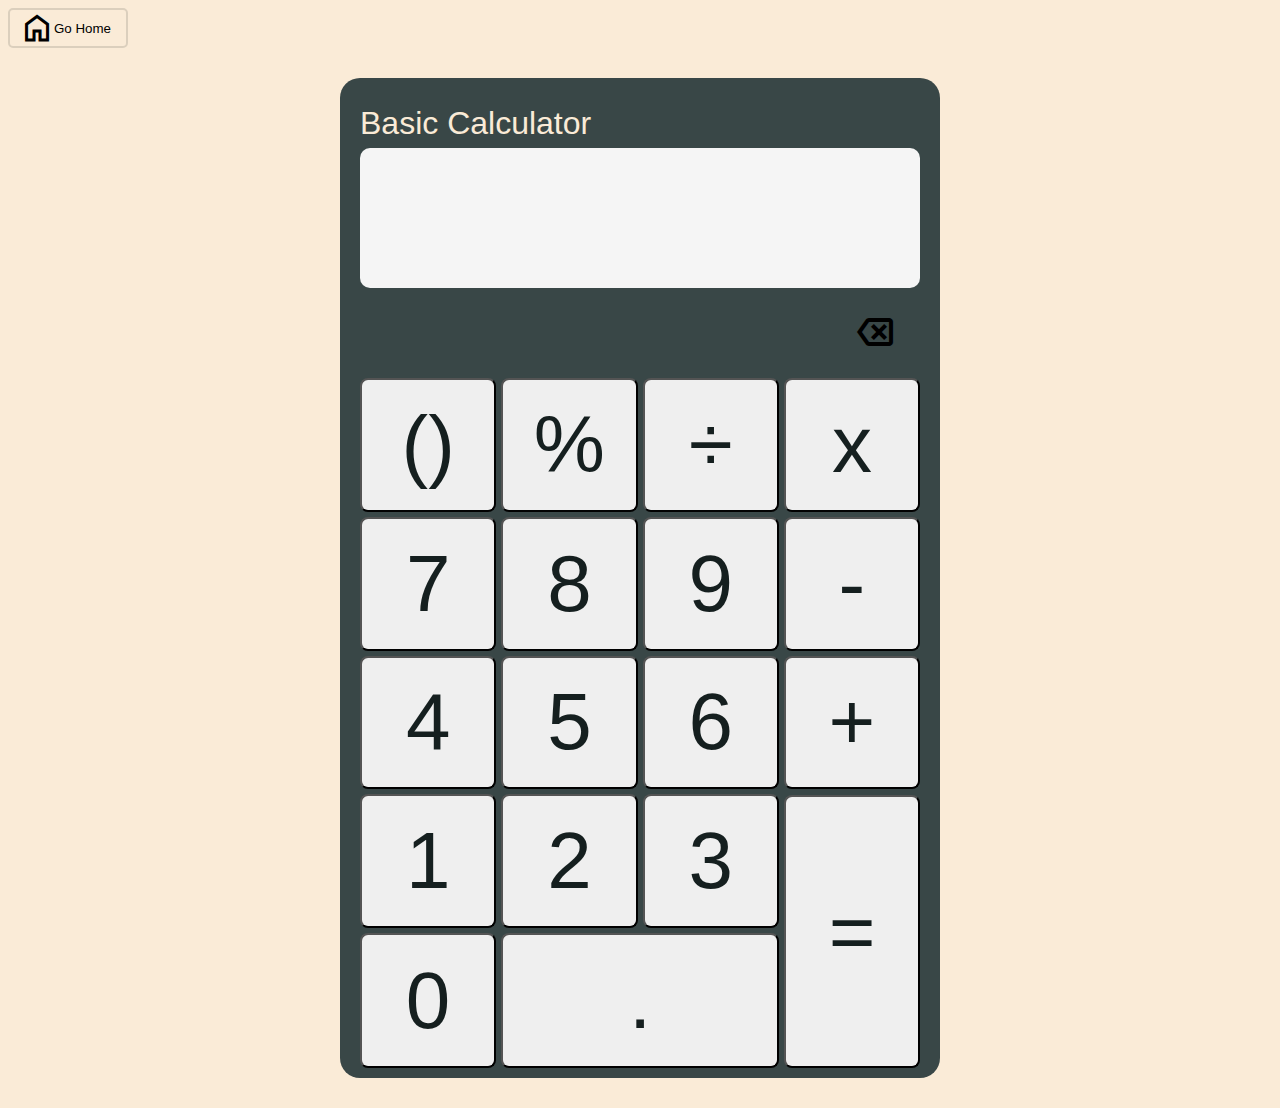
<file: calculator/basicCalculator.html>
<!DOCTYPE html>
<html lang="en">
    <head>
        <link rel="stylesheet" href="basicCalculator.css">
        <link id="favicon" rel="icon" href="calc.png" type="image/png">
        <link rel="stylesheet" href="https://fonts.googleapis.com/css2?family=Material+Symbols+Outlined:opsz,wght,FILL,GRAD@20..48,100..700,0..1,-50..200" />
        <link rel="stylesheet" href="https://fonts.googleapis.com/css2?family=Material+Symbols+Outlined:opsz,wght,FILL,GRAD@24,400,0,0" />
        <meta name="viewport" content="width=device-width, initial-scale=1.0", charset="UTF-8">
        <title>Calculator App</title>
        <script>
            var operationString = '';
            var ifBracket = 0;

            function onClickNumber(number)
            {
                var currentString = document.getElementsByTagName('h1')[1];
                currentString.textContent += number;
                operationString += number;
            }
            function onClickOperation(operator)
            {
                var output = operator;
                var realOutput;
                if(operator === '()' && ifBracket === 0)
                {
                    ifBracket = 1;
                    output = '(';
                    realOutput = '(';
                } else if (operator === '()' && ifBracket === 1) {
                    
                    ifBracket = 0;
                    output = ')';
                    realOutput = ')';
                }
                
                if (operator == ' ÷ ')
                {
                    console.log("divided detected.")
                    realOutput = '/';
                } else if (operator == ' x ')
                {
                    console.log("multiply detected.")
                    realOutput = '*';
                } else {
                    realOutput = output;
                }
                
                var currentString = document.getElementsByTagName('h1')[1];
                operationString += realOutput;
                console.log("operation string = "+operationString);
                currentString.textContent += output;
            }
            function onClickDelete() {
                var currentString = document.getElementsByTagName('h1')[1];
                var lastChar = currentString.textContent[currentString.textContent.length - 1];
                console.log(lastChar);
                currentString.textContent = currentString.textContent.substring(0, currentString.textContent.length - 1);
                var newLastChar = currentString.textContent[currentString.textContent.length - 1];
                operationString = operationString.substring(0,operationString.length-1);
                if (lastChar === ')') {
                    ifBracket++;
                } else if (lastChar === '(') {
                    ifBracket--;
                }
            }
            function evaluateString()
            {
                console.log("this is the operation string: "+operationString);
                var currentString = document.getElementsByTagName('h1')[1];
                currentString.textContent = eval(operationString);
                operationString = currentString.textContent;
            }
        </script>
    </head>
    <body>
        <button class="homeButton" onclick="window.location.href = '../index.html'"><i class="material-symbols-outlined">home</i><p class='homeText'>Go Home</p></button>
        <div class="calc">
            <h1 class="title roboto-thin">Basic Calculator</h1>
            <div class='calcDisplay'><h1 class ='dynamicDisplay roboto-thin'></h1></div>
            <button class="roboto-thin deleteButton" onclick="onClickDelete()"><i class="material-symbols-outlined bigIcon">backspace</i></button>
            <div class="buttonGrid">
                <button class="buttonElement roboto-thin" onclick="onClickOperation('()')"> () </button>
                <button class="buttonElement roboto-thin" onclick="onClickOperation(' % ')"> % </button>
                <button class="buttonElement roboto-thin" onclick="onClickOperation(' ÷ ')"> ÷ </button>
                <button class="buttonElement roboto-thin" onclick="onClickOperation(' x ')"> x </button>
                <button class="buttonElement roboto-thin" onclick="onClickNumber(7)"> 7 </button>
                <button class="buttonElement roboto-thin" onclick="onClickNumber(8)"> 8 </button>
                <button class="buttonElement roboto-thin" onclick="onClickNumber(9)"> 9 </button>
                <button class="buttonElement roboto-thin" onclick="onClickOperation(' - ')"> - </button>
                <button class="buttonElement roboto-thin" onclick="onClickNumber(4)"> 4 </button>
                <button class="buttonElement roboto-thin" onclick="onClickNumber(5)"> 5 </button>
                <button class="buttonElement roboto-thin" onclick="onClickNumber(6)"> 6 </button>
                <button class="buttonElement roboto-thin" onclick="onClickOperation(' + ')"> + </button>
                <button class="buttonElement roboto-thin" onclick="onClickNumber(1)"> 1 </button>
                <button class="buttonElement roboto-thin" onclick="onClickNumber(2)"> 2 </button>
                <button class="buttonElement roboto-thin" onclick="onClickNumber(3)"> 3 </button>
            </div>
            <button class="equals roboto-thin" onclick="evaluateString()"> = </button>
            <button class="zero roboto-thin" onclick="onClickNumber(0)"> 0 </button>
            <button class="dot roboto-thin" onclick="onClickNumber('.')"> . </button>
                
        </div>
    </body>
</html>
</file>
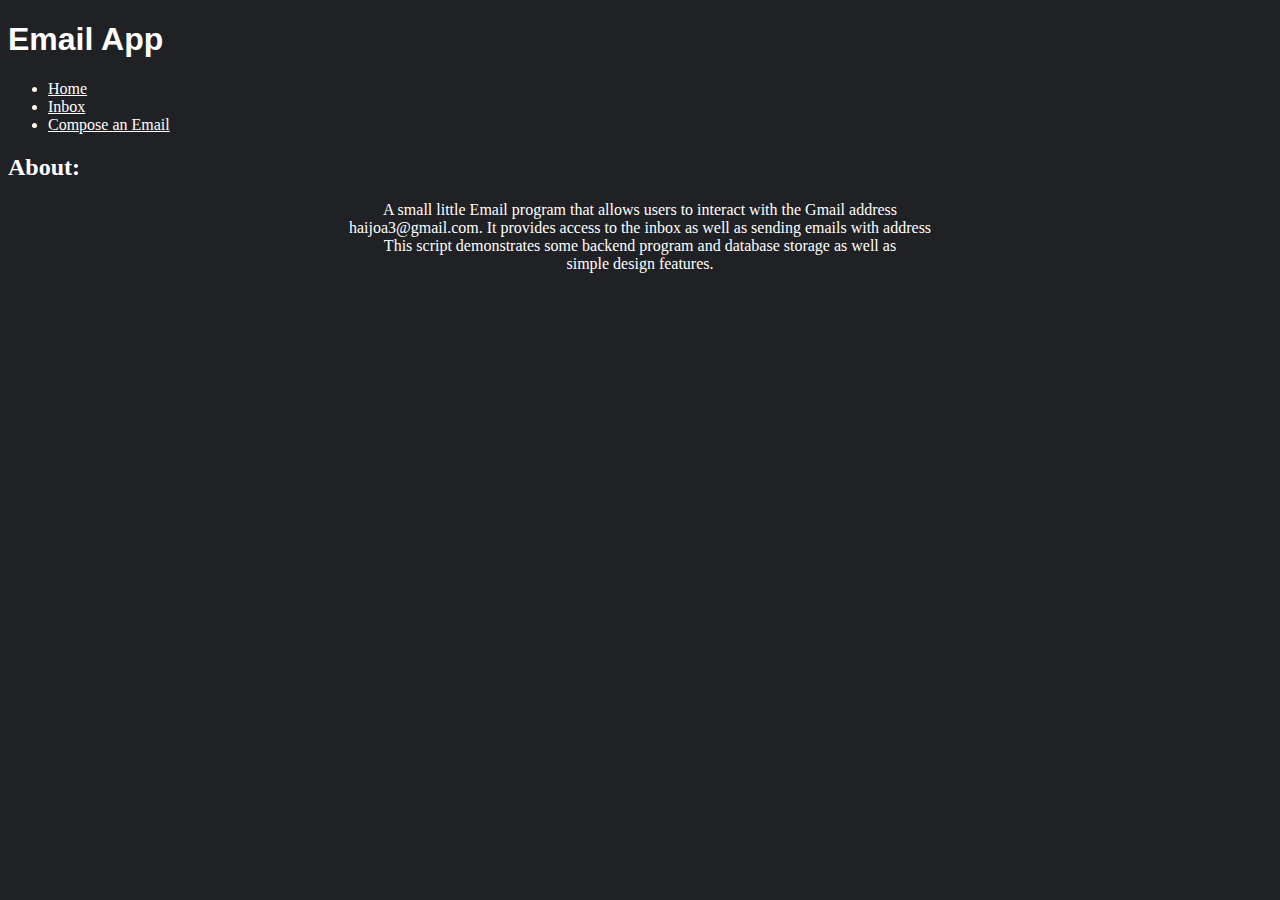
<file: emailApp/email.html>
<!DOCTYPE html>
<html lang="en">
    <head>
        <meta charset="UTF-8">
    <meta name="viewport" content="width=device-width, initial-scale=1.0">
    <title>Email Application</title>
    <link rel="stylesheet" href="email.css">
    </head>
    <body>
        <h1>Email App</h1>
        <nav>
            <ul>
                <li><a href="../main.html">Home</a></li>
                <li><a href="inbox.html">Inbox</a></li>
                <li><a href="outbox.html">Compose an Email</a></li>
            </ul>
        </nav>
        <h2>About: </h2>
        <p style="text-align: center;">A small little Email program that allows users to interact with the Gmail address<br>
            haijoa3@gmail.com. It provides access to the inbox as well as sending emails with address<br>
            This script demonstrates some backend program and database storage as well as <br>
            simple design features.
        </p>
    </body>

</html>
</file>
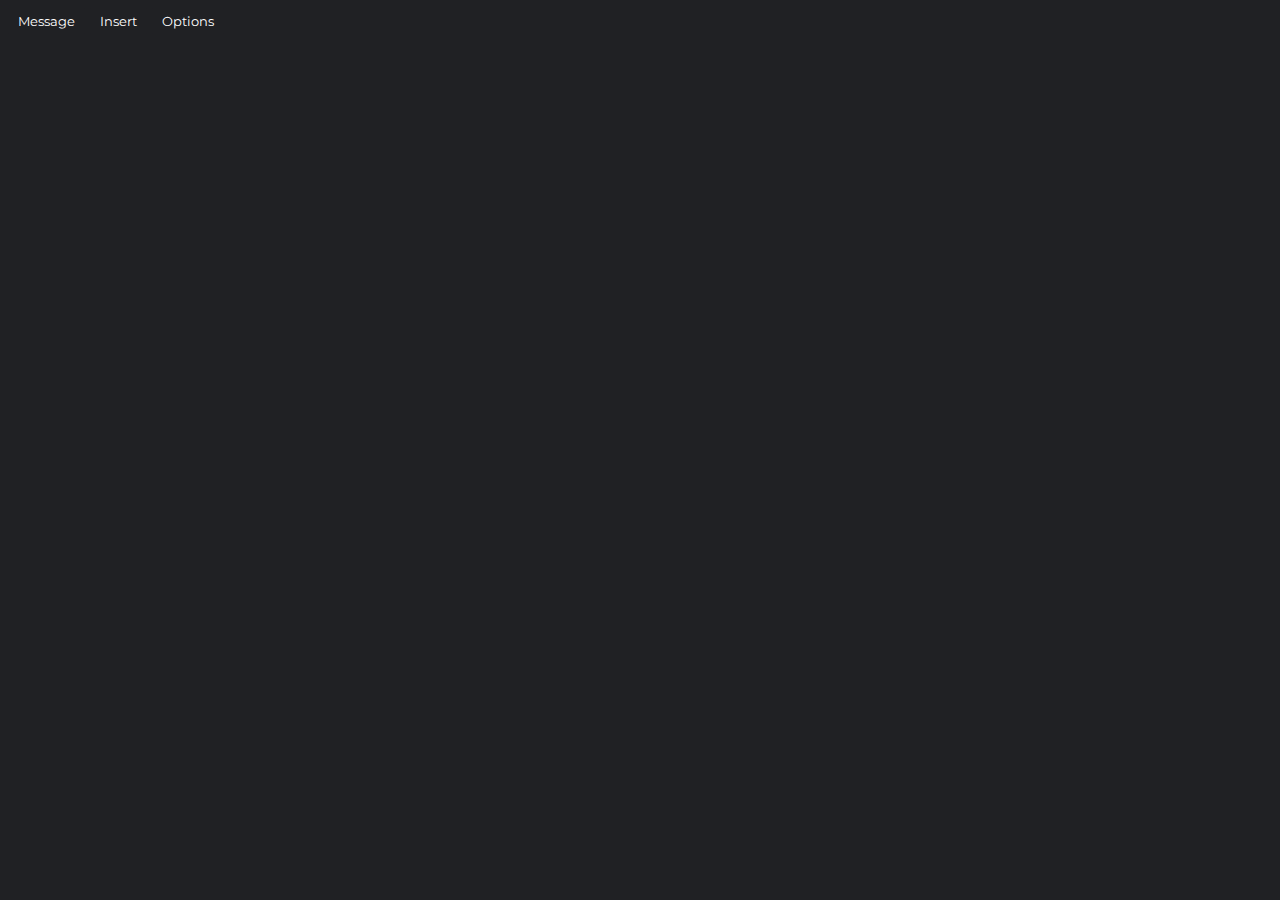
<file: emailApp/outbox.html>
<!DOCTYPE html>
<html lang="en">
<head>
    <meta charset="UTF-8">
    <meta name="viewport" content="width=device-width, initial-scale=1.0">
    <title>Outbox</title>
    <link rel="stylesheet" href="https://fonts.googleapis.com/css2?family=Montserrat:wght@400;700&display=swap">
    <link rel="stylesheet" href="email.css">
</head>
<body>
    <div class="button-row">
        <button class="button montserrat">Message</button>
        <button class="button montserrat" >Insert</button>
        <button class="button montserrat">Options   </button>
    </div>
</body>
</html>
</file>
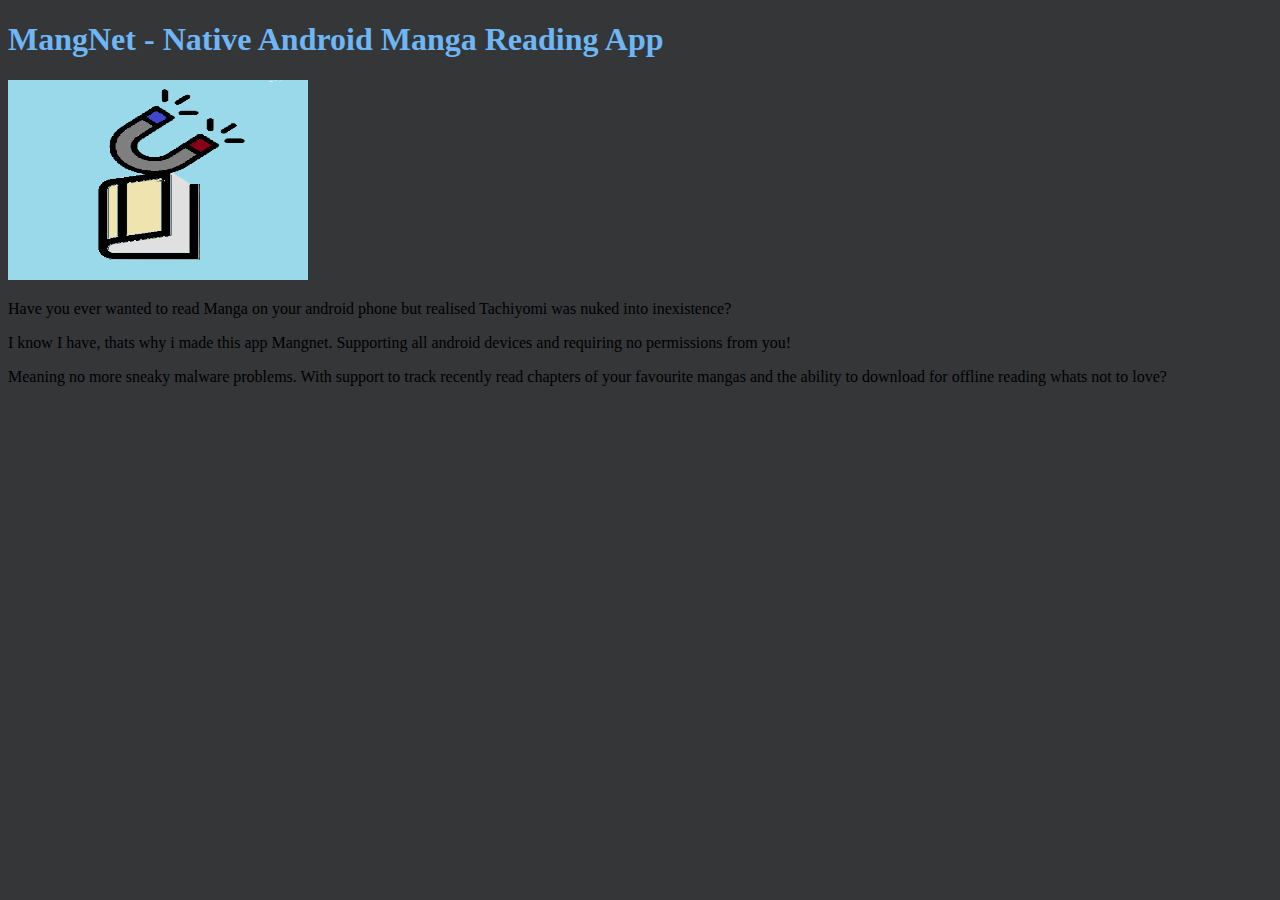
<file: Mangnet/mangNet.html>
<!DOCTYPE html>
<html lang="en">
<head>
    <meta charset="UTF-8">
    <meta name="viewport" content="width=device-width, initial-scale=1.0">
    <title>Marcus's Portfolio Website</title>
    <link rel="stylesheet" href="mangCss.css">
</head>
<body>
    <h1>MangNet - Native Android Manga Reading App</h1> 
    <img src="mangnet.png" alt="Description of image" width="300" height="200">
    <p>Have you ever wanted to read Manga on your android phone but realised Tachiyomi was nuked into inexistence?</p>
    <p>I know I have, thats why i made this app Mangnet. Supporting all android devices and requiring no permissions from you!</p>
    <p>Meaning no more sneaky malware problems. With support to track recently read chapters of your favourite mangas and the ability to download for offline reading whats not to love?</p>
</body>
</html>
</file>
<file: calculator/basicCalculator.css>
body {
    background-color: antiquewhite;
    background-size: cover;
    background-position: center;
    background-repeat: no-repeat;
}

.calc {
    position: relative;
    margin: 30px auto;
    background-color: rgb(57, 71, 71);
    background-size: cover;
    background-position: center;
    width: 600px;
    height: 1000px;
    border-radius: 20px;
}

.calcDisplay {
    width: auto;
    position: absolute; /* Add position absolute to .calcDisplay */
    top: 70px; /* Adjust top position */
    left: 20px; /* Adjust left position */
    right: 20px; /* Adjust right position */
    height: 140px;
    background-color: whitesmoke;
    border-radius: 10px;
}

.title {
    position: absolute;
    top: 6px;
    left: 20px;
    color: antiquewhite;
}

.buttonGrid {
    display: grid; /* Use grid layout */
    grid-template-columns: repeat(4, 1fr); /* Create 3 equal-width columns */
    grid-gap: 5px; /* Add some spacing between elements */
    position: absolute;
    top: 300px;
    left: 20px;
    right: 20px;
    width: auto;
    height: auto;
    bottom: 150px;
    background-color: rgb(57, 71, 71);
    border-radius: 10px;
}

.buttonElement {
    color: rgb(21, 31, 31);
    font-size: 80px;
    border-radius: 8px;
}

.roboto-thin {
    font-family: "Roboto", sans-serif;
    font-weight: 100;
    font-style: normal;
  }

  .deleteButton {
    border: none;
    position: absolute;
    width: 80px;
    height: 40px;
    left: auto;
    right: 25px;
    top: 235px;
    background-color: rgb(57, 71, 71);
  }

  .material-symbols-outlined {
    transform: scale(1.5);
    font-variation-settings:
    'FILL' 0,
    'wght' 400,
    'GRAD' 0,
    'opsz' 24

  }
  
.bigIcon {
    
    transform: scale(2);
}

.homeButton {
    background-color: rgb(250, 235, 215);
    border-radius: 5px;
    border: 2px solid rgb(219, 207, 189);
    display: flex;
    justify-content: center;
    align-items: center;
    width: 120px;
    height: 40px;
}

.homeText {
    margin-left: 5px;
}

.dynamicDisplay {
    position: absolute;
    right: 20px;
    top: 30px;
}

.equals {
    font-size: 80px;
    color: rgb(21, 31, 31);
    position: absolute;
    left: 444px;
    top: 717px;
    width: 136px;
    height: 273px;
    border-radius: 8px;
}
.zero {
    font-size: 80px;
    color: rgb(21, 31, 31);
    position: absolute;
    left: 20px;
    bottom: 10px;
    height: 135px;
    width: 136px;
    border-radius: 8px;
}

.dot {
    font-size: 80px;
    color: rgb(21, 31, 31);
    position: absolute;
    bottom: 10px;
    left: 161px;
    height: 135px;
    width: 278px;
    border-radius: 8px;
}
</file>
<file: emailApp/email.css>
h1 {
    font-family: Arial, sans-serif; /* Arial font with fallback to a generic sans-serif font */
    color:white;
}
body {
    background-color:#202124;
}

p {
    color:white;
}

h2 {
    color:white;
}

a {
    color:white;
}

li {
    color: #fff8ea;
}

.montserrat{
    font-family: 'Montserrat', sans-serif;
  }

.button-row {
    display: flex; /* Use flexbox for layout */
    justify-content: flex-start; /* Align items with space between */
    padding-left: 20;
    padding-right: 20;
    padding-top: 5;
    padding-bottom: 5;
    border-radius: 5px;
    
}

/* Style for the buttons */
.button {
    padding: 5px 10px; /* Add padding to the buttons */ /* Button background color */
    color: white; /* Button text color */
    background-color: #202124;
    border: none; /* Remove button borders */
    border-radius: 1px; /* Add border radius for rounded corners */
    cursor: pointer;
    margin-right: 5px;
     /* Change cursor to pointer on hover */
}

/* Style for the buttons on hover */
.button:hover {
    background-color: #5c5e63; /* Darker background color on hover */
}

.send-button {
    justify-content: flex-end;
    padding: 5px 10px;
    color: white;
    background-color: #202124;
    cursor:crosshair;
}
</file>
<file: Mangnet/mangCss.css>
body {
    background-color: rgb(52, 54, 56);
}

h1 {
    color: rgb(110, 182, 245);
}
</file>
